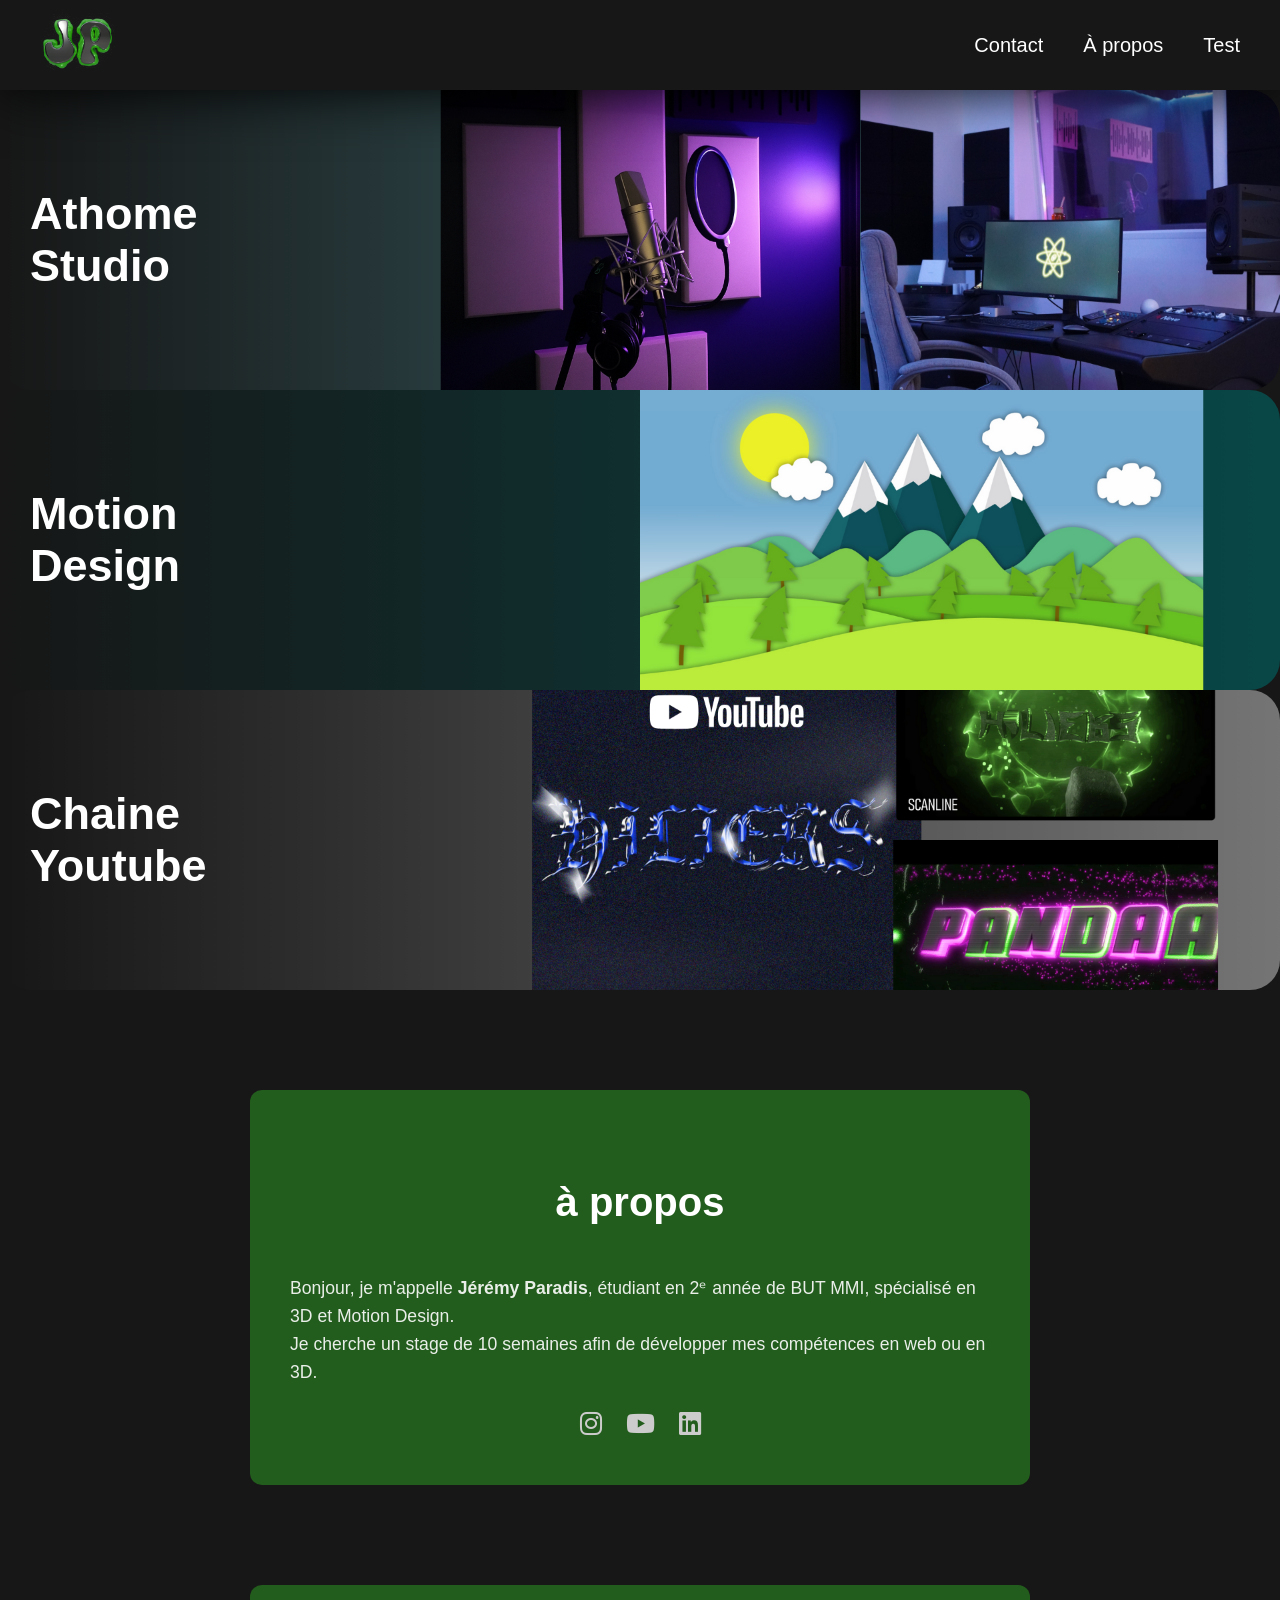
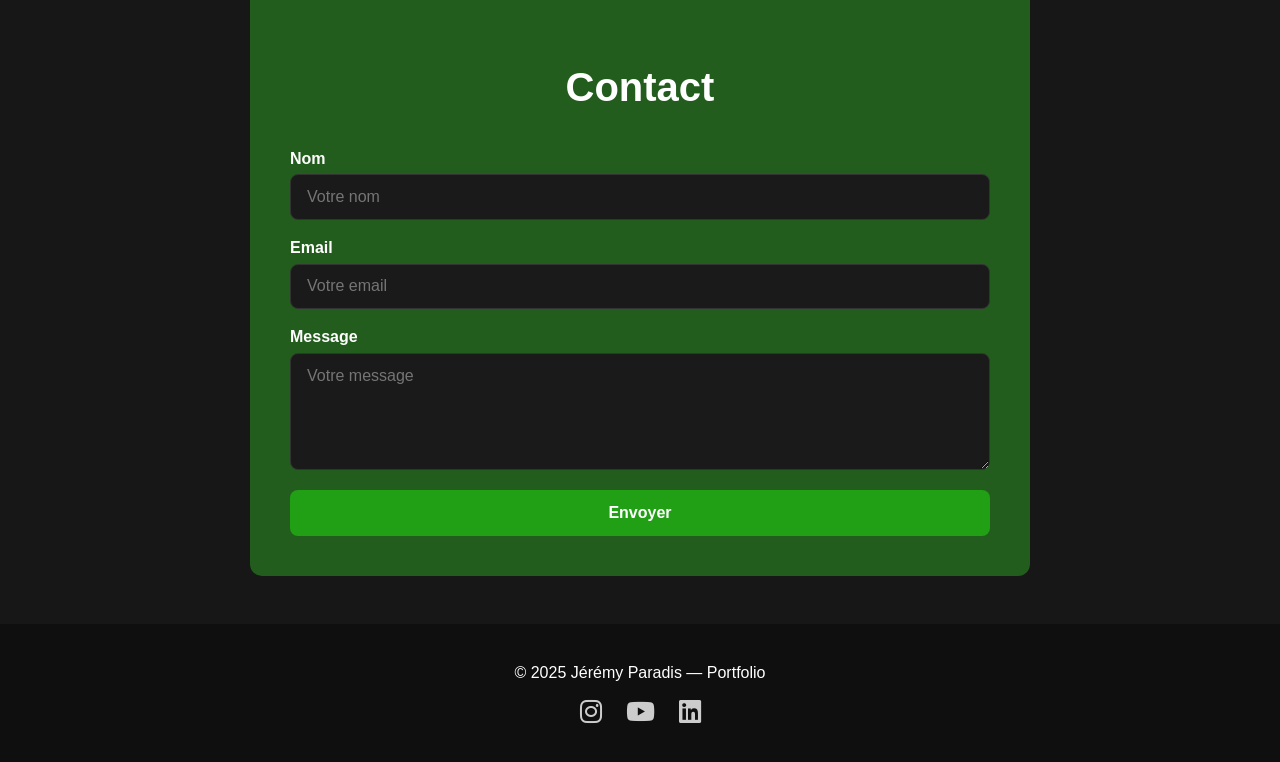
<file: Portfolio 2025/index.html>
<!DOCTYPE html>
<html lang="fr">
<head>
  <meta charset="UTF-8">
  <meta name="viewport" content="width=device-width, initial-scale=1.0">
  <title>Portfolio Jérémy Paradis</title>
  <link rel="stylesheet" href="./css/style.css">
  <link rel="icon" type="image/png" href="./files/img/icon.png">
  <link rel="stylesheet" href="https://cdnjs.cloudflare.com/ajax/libs/font-awesome/6.5.0/css/all.min.css">
</head>
<header>
    <div class="logo">
        <a href="./index.html">
            <img src="./files/gif/text.gif" alt="Logo">
        </a>
    </div>

    <nav class="links">
        <a href="#contact">Contact</a>
        <a href="#apropos">À propos</a>
        <a href="./html/test.html">Test</a>
    </nav>
</header>

<body>

<a href="./html/athome.html" class="parallax">
    <h1> Athome <br> Studio</h1>
</a>

<a href="./html/design.html" class="parallax2">
        <h1> Motion <br> Design</h1>
</a>

<a href="./html/youtube.html" class="parallax3">
    <h1> Chaine <br> Youtube</h1>
</a>

<section id="apropos">
  <h3>à propos</h3>
  <p>
    Bonjour, je m'appelle <strong>Jérémy Paradis</strong>, étudiant en 2ᵉ année de BUT MMI,
    spécialisé en 3D et Motion Design.<br>
    Je cherche un stage de 10 semaines afin de développer mes compétences en web
    ou en 3D.
  </p>
    <div class="social-links">
      <a href="https://www.instagram.com/october1ch/" target="_blank"><i class="fa-brands fa-instagram"></i></a>
      <a href="https://www.youtube.com/@JeremyParadis-rv9xf" target="_blank"><i class="fa-brands fa-youtube"></i></a>
      <a href="https://www.linkedin.com/in/jeremy-paradis-12953033a/" target="_blank"><i class="fa-brands fa-linkedin"></i></a>
    </div>
</section>

<section id="contact" class="contact-section">

  <form class="contact-form">
    <div class="form-group">
      <h3>Contact</h3>
      <label for="name">Nom</label>
      <input type="text" id="name" name="name" placeholder="Votre nom" required>
    </div>

    <div class="form-group">
      <label for="email">Email</label>
      <input type="email" id="email" name="email" placeholder="Votre email" required>
    </div>

    <div class="form-group">
      <label for="message">Message</label>
      <textarea id="message" name="message" placeholder="Votre message" rows="5" required></textarea>
    </div>

    <button type="submit" class="btn-send">Envoyer</button>
  </form>
</section>


</body>

<footer class="footer">
  <div class="footer-content">
    <p>© 2025 Jérémy Paradis — Portfolio</p>

    <div class="social-links">
      <a href="https://www.instagram.com/october1ch/" target="_blank"><i class="fa-brands fa-instagram"></i></a>
      <a href="https://www.youtube.com/@JeremyParadis-rv9xf" target="_blank"><i class="fa-brands fa-youtube"></i></a>
      <a href="https://www.linkedin.com/in/jeremy-paradis-12953033a/" target="_blank"><i class="fa-brands fa-linkedin"></i></a>
    </div>
  </div>
</footer>


</html>
</file>
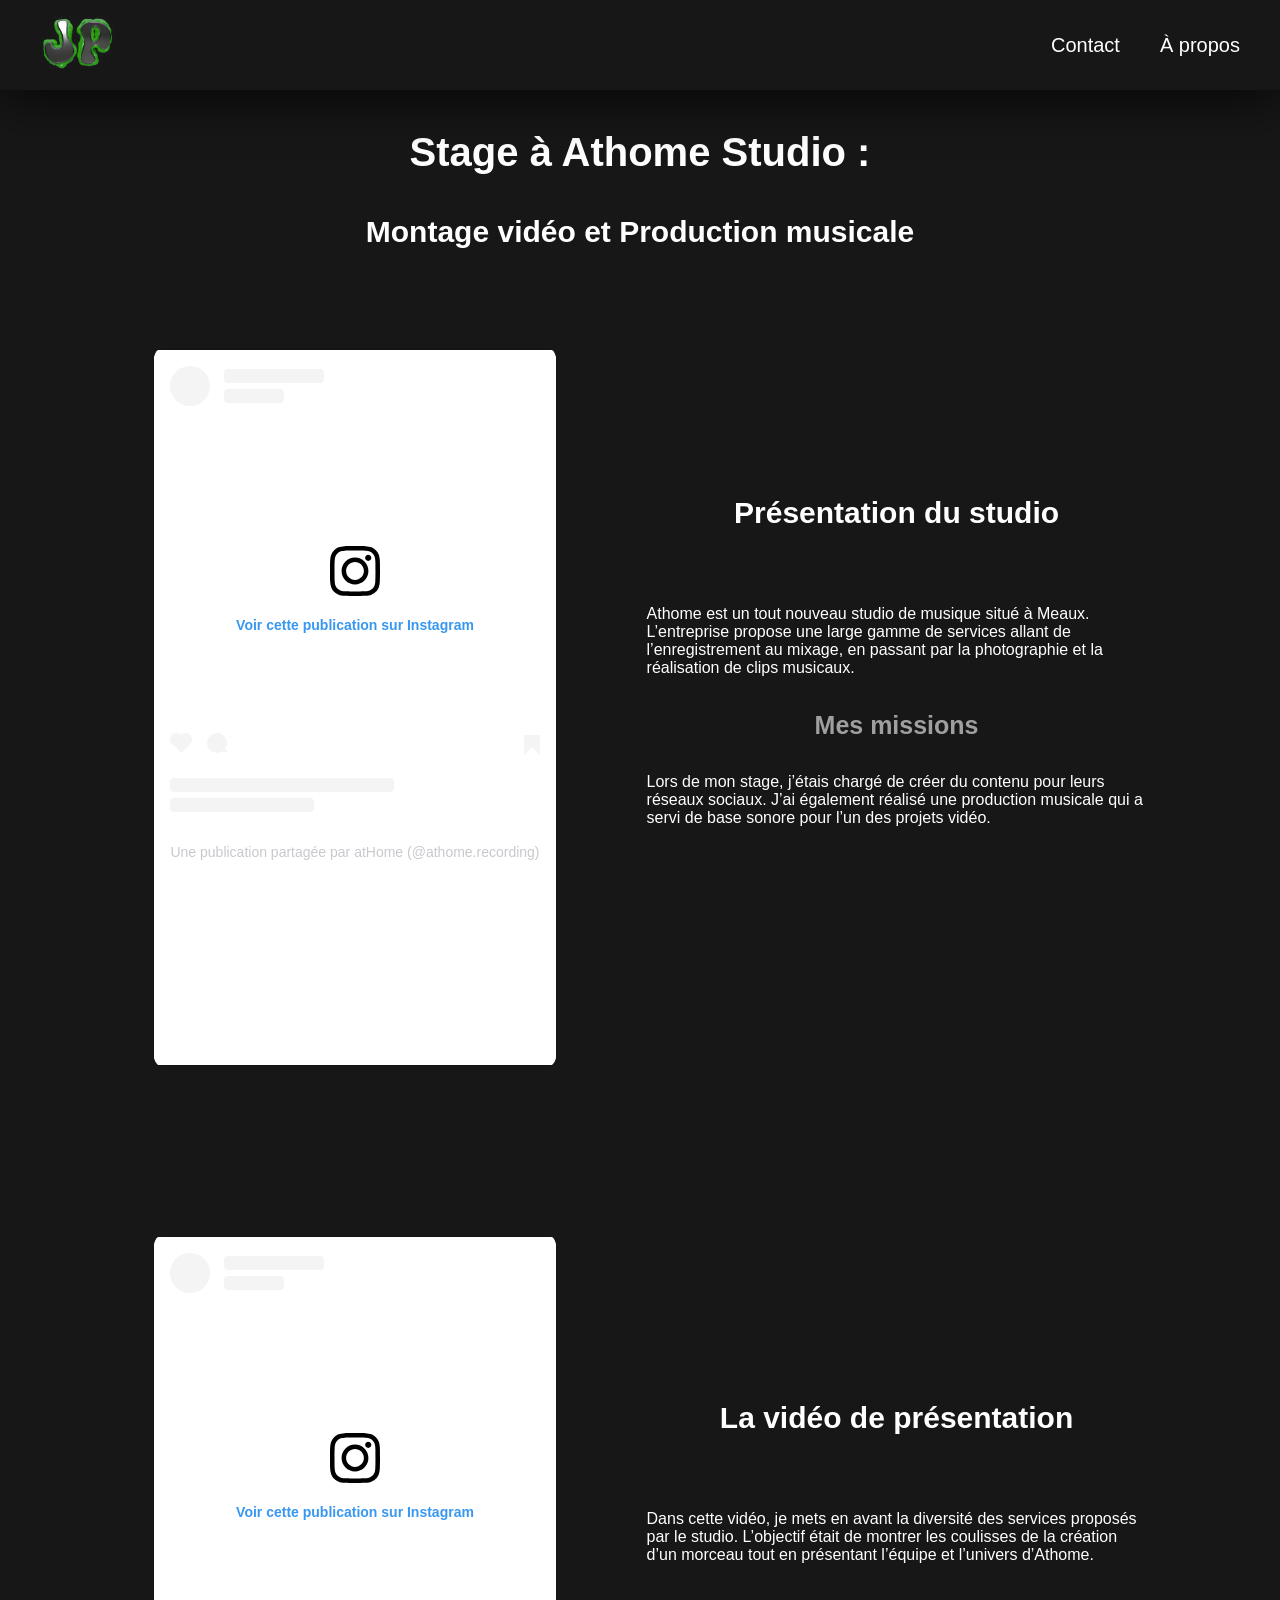
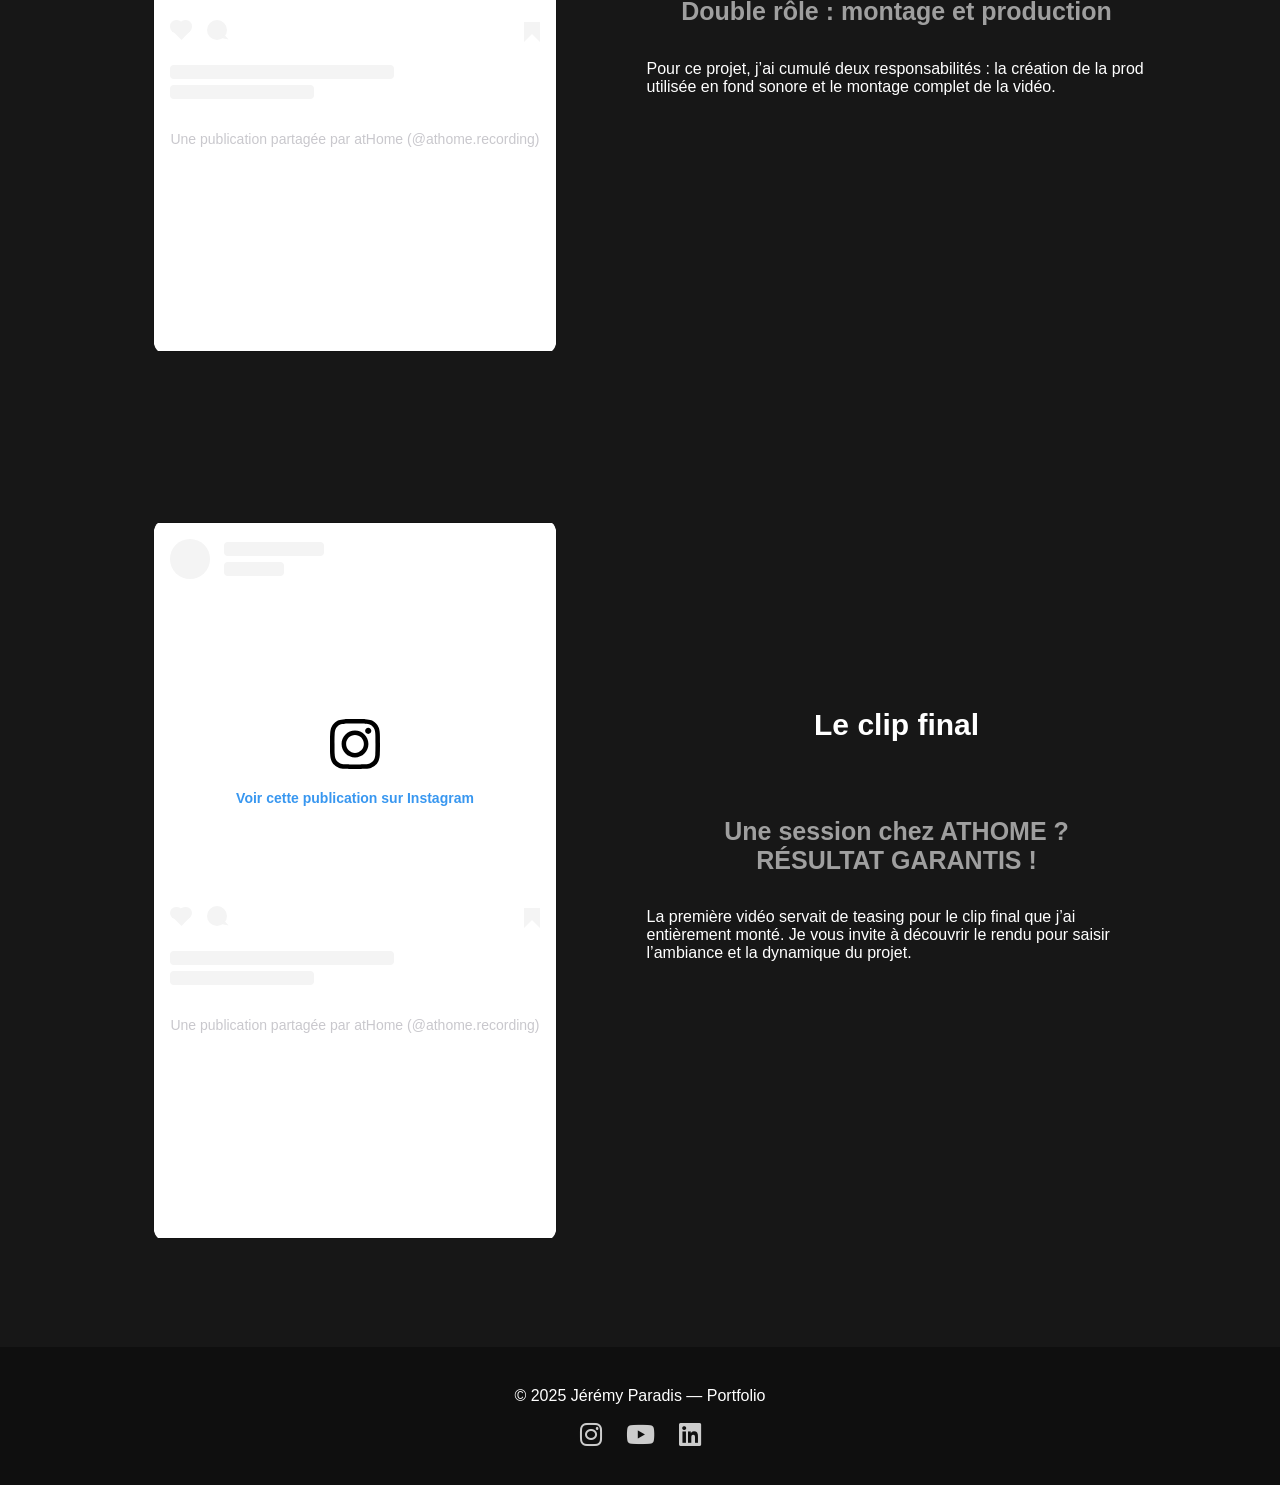
<file: Portfolio 2025/html/athome.html>
<!DOCTYPE html>
<html lang="fr">
<head>
  <meta charset="UTF-8">
  <meta name="viewport" content="width=device-width, initial-scale=1.0">
  <title>Portfolio Jérémy Paradis</title>
  <link rel="stylesheet" href="../css/style.css">
  <link rel="stylesheet" href="https://cdnjs.cloudflare.com/ajax/libs/font-awesome/6.5.0/css/all.min.css">
  <link rel="icon" type="image/png" href="../files/img/icon.png">
</head>
<header>
    <div class="logo">
        <a href="../index.html">
            <img src="../files/gif/text.gif" alt="Logo">
        </a>
    </div>

    <nav class="links">
        <a href="../html/contact.html">Contact</a>
        <a href="../index.html">À propos</a>
    </nav>
</header>

<body>

<h3>Stage à Athome Studio :</h3>
<h4>Montage vidéo et Production musicale</h4> 

<div class="section-parent">
    <div class="section-bloc">
        <div class="media">
            <blockquote class="instagram-media" data-instgrm-captioned data-instgrm-permalink="https://www.instagram.com/reel/DNoFexOqOxn/?utm_source=ig_embed&amp;utm_campaign=loading" data-instgrm-version="14" style=" background:#FFF; border:0; border-radius:3px; box-shadow:0 0 1px 0 rgba(0,0,0,0.5),0 1px 10px 0 rgba(0,0,0,0.15); margin: 1px; max-width:540px; min-width:326px; padding:0; width:99.375%; width:-webkit-calc(100% - 2px); width:calc(100% - 2px);"><div style="padding:16px;"> <a href="https://www.instagram.com/reel/DNoFexOqOxn/?utm_source=ig_embed&amp;utm_campaign=loading" style=" background:#FFFFFF; line-height:0; padding:0 0; text-align:center; text-decoration:none; width:100%;" target="_blank"> <div style=" display: flex; flex-direction: row; align-items: center;"> <div style="background-color: #F4F4F4; border-radius: 50%; flex-grow: 0; height: 40px; margin-right: 14px; width: 40px;"></div> <div style="display: flex; flex-direction: column; flex-grow: 1; justify-content: center;"> <div style=" background-color: #F4F4F4; border-radius: 4px; flex-grow: 0; height: 14px; margin-bottom: 6px; width: 100px;"></div> <div style=" background-color: #F4F4F4; border-radius: 4px; flex-grow: 0; height: 14px; width: 60px;"></div></div></div><div style="padding: 19% 0;"></div> <div style="display:block; height:50px; margin:0 auto 12px; width:50px;"><svg width="50px" height="50px" viewBox="0 0 60 60" version="1.1" xmlns="https://www.w3.org/2000/svg" xmlns:xlink="https://www.w3.org/1999/xlink"><g stroke="none" stroke-width="1" fill="none" fill-rule="evenodd"><g transform="translate(-511.000000, -20.000000)" fill="#000000"><g><path d="M556.869,30.41 C554.814,30.41 553.148,32.076 553.148,34.131 C553.148,36.186 554.814,37.852 556.869,37.852 C558.924,37.852 560.59,36.186 560.59,34.131 C560.59,32.076 558.924,30.41 556.869,30.41 M541,60.657 C535.114,60.657 530.342,55.887 530.342,50 C530.342,44.114 535.114,39.342 541,39.342 C546.887,39.342 551.658,44.114 551.658,50 C551.658,55.887 546.887,60.657 541,60.657 M541,33.886 C532.1,33.886 524.886,41.1 524.886,50 C524.886,58.899 532.1,66.113 541,66.113 C549.9,66.113 557.115,58.899 557.115,50 C557.115,41.1 549.9,33.886 541,33.886 M565.378,62.101 C565.244,65.022 564.756,66.606 564.346,67.663 C563.803,69.06 563.154,70.057 562.106,71.106 C561.058,72.155 560.06,72.803 558.662,73.347 C557.607,73.757 556.021,74.244 553.102,74.378 C549.944,74.521 548.997,74.552 541,74.552 C533.003,74.552 532.056,74.521 528.898,74.378 C525.979,74.244 524.393,73.757 523.338,73.347 C521.94,72.803 520.942,72.155 519.894,71.106 C518.846,70.057 518.197,69.06 517.654,67.663 C517.244,66.606 516.755,65.022 516.623,62.101 C516.479,58.943 516.448,57.996 516.448,50 C516.448,42.003 516.479,41.056 516.623,37.899 C516.755,34.978 517.244,33.391 517.654,32.338 C518.197,30.938 518.846,29.942 519.894,28.894 C520.942,27.846 521.94,27.196 523.338,26.654 C524.393,26.244 525.979,25.756 528.898,25.623 C532.057,25.479 533.004,25.448 541,25.448 C548.997,25.448 549.943,25.479 553.102,25.623 C556.021,25.756 557.607,26.244 558.662,26.654 C560.06,27.196 561.058,27.846 562.106,28.894 C563.154,29.942 563.803,30.938 564.346,32.338 C564.756,33.391 565.244,34.978 565.378,37.899 C565.522,41.056 565.552,42.003 565.552,50 C565.552,57.996 565.522,58.943 565.378,62.101 M570.82,37.631 C570.674,34.438 570.167,32.258 569.425,30.349 C568.659,28.377 567.633,26.702 565.965,25.035 C564.297,23.368 562.623,22.342 560.652,21.575 C558.743,20.834 556.562,20.326 553.369,20.18 C550.169,20.033 549.148,20 541,20 C532.853,20 531.831,20.033 528.631,20.18 C525.438,20.326 523.257,20.834 521.349,21.575 C519.376,22.342 517.703,23.368 516.035,25.035 C514.368,26.702 513.342,28.377 512.574,30.349 C511.834,32.258 511.326,34.438 511.181,37.631 C511.035,40.831 511,41.851 511,50 C511,58.147 511.035,59.17 511.181,62.369 C511.326,65.562 511.834,67.743 512.574,69.651 C513.342,71.625 514.368,73.296 516.035,74.965 C517.703,76.634 519.376,77.658 521.349,78.425 C523.257,79.167 525.438,79.673 528.631,79.82 C531.831,79.965 532.853,80.001 541,80.001 C549.148,80.001 550.169,79.965 553.369,79.82 C556.562,79.673 558.743,79.167 560.652,78.425 C562.623,77.658 564.297,76.634 565.965,74.965 C567.633,73.296 568.659,71.625 569.425,69.651 C570.167,67.743 570.674,65.562 570.82,62.369 C570.966,59.17 571,58.147 571,50 C571,41.851 570.966,40.831 570.82,37.631"></path></g></g></g></svg></div><div style="padding-top: 8px;"> <div style=" color:#3897f0; font-family:Arial,sans-serif; font-size:14px; font-style:normal; font-weight:550; line-height:18px;">Voir cette publication sur Instagram</div></div><div style="padding: 12.5% 0;"></div> <div style="display: flex; flex-direction: row; margin-bottom: 14px; align-items: center;"><div> <div style="background-color: #F4F4F4; border-radius: 50%; height: 12.5px; width: 12.5px; transform: translateX(0px) translateY(7px);"></div> <div style="background-color: #F4F4F4; height: 12.5px; transform: rotate(-45deg) translateX(3px) translateY(1px); width: 12.5px; flex-grow: 0; margin-right: 14px; margin-left: 2px;"></div> <div style="background-color: #F4F4F4; border-radius: 50%; height: 12.5px; width: 12.5px; transform: translateX(9px) translateY(-18px);"></div></div><div style="margin-left: 8px;"> <div style=" background-color: #F4F4F4; border-radius: 50%; flex-grow: 0; height: 20px; width: 20px;"></div> <div style=" width: 0; height: 0; border-top: 2px solid transparent; border-left: 6px solid #f4f4f4; border-bottom: 2px solid transparent; transform: translateX(16px) translateY(-4px) rotate(30deg)"></div></div><div style="margin-left: auto;"> <div style=" width: 0px; border-top: 8px solid #F4F4F4; border-right: 8px solid transparent; transform: translateY(16px);"></div> <div style=" background-color: #F4F4F4; flex-grow: 0; height: 12px; width: 16px; transform: translateY(-4px);"></div> <div style=" width: 0; height: 0; border-top: 8px solid #F4F4F4; border-left: 8px solid transparent; transform: translateY(-4px) translateX(8px);"></div></div></div> <div style="display: flex; flex-direction: column; flex-grow: 1; justify-content: center; margin-bottom: 24px;"> <div style=" background-color: #F4F4F4; border-radius: 4px; flex-grow: 0; height: 14px; margin-bottom: 6px; width: 224px;"></div> <div style=" background-color: #F4F4F4; border-radius: 4px; flex-grow: 0; height: 14px; width: 144px;"></div></div></a><p style=" color:#c9c8cd; font-family:Arial,sans-serif; font-size:14px; line-height:17px; margin-bottom:0; margin-top:8px; overflow:hidden; padding:8px 0 7px; text-align:center; text-overflow:ellipsis; white-space:nowrap;"><a href="https://www.instagram.com/reel/DNoFexOqOxn/?utm_source=ig_embed&amp;utm_campaign=loading" style=" color:#c9c8cd; font-family:Arial,sans-serif; font-size:14px; font-style:normal; font-weight:normal; line-height:17px; text-decoration:none;" target="_blank">Une publication partagée par atHome (@athome.recording)</a></p></div></blockquote>
            <script async src="//www.instagram.com/embed.js"></script>
        </div>
        <div class="texte">
            <h3>Présentation du studio</h3>
            <p>Athome est un tout nouveau studio de musique situé à Meaux. 
            L’entreprise propose une large gamme de services allant de l’enregistrement au mixage, 
            en passant par la photographie et la réalisation de clips musicaux.
            </p>
            <h4>Mes missions</h4>
            <p>Lors de mon stage, j’étais chargé de créer du contenu pour leurs réseaux sociaux.
            J’ai également réalisé une production musicale qui a servi de base sonore pour l’un des projets vidéo.
            </p>
        </div>
    </div>

    <div class="section-bloc">
        <div class="media">
            <blockquote class="instagram-media" data-instgrm-captioned data-instgrm-permalink="https://www.instagram.com/reel/DNgd7XTylPb/?utm_source=ig_embed&amp;utm_campaign=loading" data-instgrm-version="14" style=" background:#FFF; border:0; border-radius:3px; box-shadow:0 0 1px 0 rgba(0,0,0,0.5),0 1px 10px 0 rgba(0,0,0,0.15); margin: 1px; max-width:540px; min-width:326px; padding:0; width:99.375%; width:-webkit-calc(100% - 2px); width:calc(100% - 2px);"><div style="padding:16px;"> <a href="https://www.instagram.com/reel/DNgd7XTylPb/?utm_source=ig_embed&amp;utm_campaign=loading" style=" background:#FFFFFF; line-height:0; padding:0 0; text-align:center; text-decoration:none; width:100%;" target="_blank"> <div style=" display: flex; flex-direction: row; align-items: center;"> <div style="background-color: #F4F4F4; border-radius: 50%; flex-grow: 0; height: 40px; margin-right: 14px; width: 40px;"></div> <div style="display: flex; flex-direction: column; flex-grow: 1; justify-content: center;"> <div style=" background-color: #F4F4F4; border-radius: 4px; flex-grow: 0; height: 14px; margin-bottom: 6px; width: 100px;"></div> <div style=" background-color: #F4F4F4; border-radius: 4px; flex-grow: 0; height: 14px; width: 60px;"></div></div></div><div style="padding: 19% 0;"></div> <div style="display:block; height:50px; margin:0 auto 12px; width:50px;"><svg width="50px" height="50px" viewBox="0 0 60 60" version="1.1" xmlns="https://www.w3.org/2000/svg" xmlns:xlink="https://www.w3.org/1999/xlink"><g stroke="none" stroke-width="1" fill="none" fill-rule="evenodd"><g transform="translate(-511.000000, -20.000000)" fill="#000000"><g><path d="M556.869,30.41 C554.814,30.41 553.148,32.076 553.148,34.131 C553.148,36.186 554.814,37.852 556.869,37.852 C558.924,37.852 560.59,36.186 560.59,34.131 C560.59,32.076 558.924,30.41 556.869,30.41 M541,60.657 C535.114,60.657 530.342,55.887 530.342,50 C530.342,44.114 535.114,39.342 541,39.342 C546.887,39.342 551.658,44.114 551.658,50 C551.658,55.887 546.887,60.657 541,60.657 M541,33.886 C532.1,33.886 524.886,41.1 524.886,50 C524.886,58.899 532.1,66.113 541,66.113 C549.9,66.113 557.115,58.899 557.115,50 C557.115,41.1 549.9,33.886 541,33.886 M565.378,62.101 C565.244,65.022 564.756,66.606 564.346,67.663 C563.803,69.06 563.154,70.057 562.106,71.106 C561.058,72.155 560.06,72.803 558.662,73.347 C557.607,73.757 556.021,74.244 553.102,74.378 C549.944,74.521 548.997,74.552 541,74.552 C533.003,74.552 532.056,74.521 528.898,74.378 C525.979,74.244 524.393,73.757 523.338,73.347 C521.94,72.803 520.942,72.155 519.894,71.106 C518.846,70.057 518.197,69.06 517.654,67.663 C517.244,66.606 516.755,65.022 516.623,62.101 C516.479,58.943 516.448,57.996 516.448,50 C516.448,42.003 516.479,41.056 516.623,37.899 C516.755,34.978 517.244,33.391 517.654,32.338 C518.197,30.938 518.846,29.942 519.894,28.894 C520.942,27.846 521.94,27.196 523.338,26.654 C524.393,26.244 525.979,25.756 528.898,25.623 C532.057,25.479 533.004,25.448 541,25.448 C548.997,25.448 549.943,25.479 553.102,25.623 C556.021,25.756 557.607,26.244 558.662,26.654 C560.06,27.196 561.058,27.846 562.106,28.894 C563.154,29.942 563.803,30.938 564.346,32.338 C564.756,33.391 565.244,34.978 565.378,37.899 C565.522,41.056 565.552,42.003 565.552,50 C565.552,57.996 565.522,58.943 565.378,62.101 M570.82,37.631 C570.674,34.438 570.167,32.258 569.425,30.349 C568.659,28.377 567.633,26.702 565.965,25.035 C564.297,23.368 562.623,22.342 560.652,21.575 C558.743,20.834 556.562,20.326 553.369,20.18 C550.169,20.033 549.148,20 541,20 C532.853,20 531.831,20.033 528.631,20.18 C525.438,20.326 523.257,20.834 521.349,21.575 C519.376,22.342 517.703,23.368 516.035,25.035 C514.368,26.702 513.342,28.377 512.574,30.349 C511.834,32.258 511.326,34.438 511.181,37.631 C511.035,40.831 511,41.851 511,50 C511,58.147 511.035,59.17 511.181,62.369 C511.326,65.562 511.834,67.743 512.574,69.651 C513.342,71.625 514.368,73.296 516.035,74.965 C517.703,76.634 519.376,77.658 521.349,78.425 C523.257,79.167 525.438,79.673 528.631,79.82 C531.831,79.965 532.853,80.001 541,80.001 C549.148,80.001 550.169,79.965 553.369,79.82 C556.562,79.673 558.743,79.167 560.652,78.425 C562.623,77.658 564.297,76.634 565.965,74.965 C567.633,73.296 568.659,71.625 569.425,69.651 C570.167,67.743 570.674,65.562 570.82,62.369 C570.966,59.17 571,58.147 571,50 C571,41.851 570.966,40.831 570.82,37.631"></path></g></g></g></svg></div><div style="padding-top: 8px;"> <div style=" color:#3897f0; font-family:Arial,sans-serif; font-size:14px; font-style:normal; font-weight:550; line-height:18px;">Voir cette publication sur Instagram</div></div><div style="padding: 12.5% 0;"></div> <div style="display: flex; flex-direction: row; margin-bottom: 14px; align-items: center;"><div> <div style="background-color: #F4F4F4; border-radius: 50%; height: 12.5px; width: 12.5px; transform: translateX(0px) translateY(7px);"></div> <div style="background-color: #F4F4F4; height: 12.5px; transform: rotate(-45deg) translateX(3px) translateY(1px); width: 12.5px; flex-grow: 0; margin-right: 14px; margin-left: 2px;"></div> <div style="background-color: #F4F4F4; border-radius: 50%; height: 12.5px; width: 12.5px; transform: translateX(9px) translateY(-18px);"></div></div><div style="margin-left: 8px;"> <div style=" background-color: #F4F4F4; border-radius: 50%; flex-grow: 0; height: 20px; width: 20px;"></div> <div style=" width: 0; height: 0; border-top: 2px solid transparent; border-left: 6px solid #f4f4f4; border-bottom: 2px solid transparent; transform: translateX(16px) translateY(-4px) rotate(30deg)"></div></div><div style="margin-left: auto;"> <div style=" width: 0px; border-top: 8px solid #F4F4F4; border-right: 8px solid transparent; transform: translateY(16px);"></div> <div style=" background-color: #F4F4F4; flex-grow: 0; height: 12px; width: 16px; transform: translateY(-4px);"></div> <div style=" width: 0; height: 0; border-top: 8px solid #F4F4F4; border-left: 8px solid transparent; transform: translateY(-4px) translateX(8px);"></div></div></div> <div style="display: flex; flex-direction: column; flex-grow: 1; justify-content: center; margin-bottom: 24px;"> <div style=" background-color: #F4F4F4; border-radius: 4px; flex-grow: 0; height: 14px; margin-bottom: 6px; width: 224px;"></div> <div style=" background-color: #F4F4F4; border-radius: 4px; flex-grow: 0; height: 14px; width: 144px;"></div></div></a><p style=" color:#c9c8cd; font-family:Arial,sans-serif; font-size:14px; line-height:17px; margin-bottom:0; margin-top:8px; overflow:hidden; padding:8px 0 7px; text-align:center; text-overflow:ellipsis; white-space:nowrap;"><a href="https://www.instagram.com/reel/DNgd7XTylPb/?utm_source=ig_embed&amp;utm_campaign=loading" style=" color:#c9c8cd; font-family:Arial,sans-serif; font-size:14px; font-style:normal; font-weight:normal; line-height:17px; text-decoration:none;" target="_blank">Une publication partagée par atHome (@athome.recording)</a></p></div></blockquote>
            <script async src="//www.instagram.com/embed.js"></script>
        </div>
        <div class="texte">
            <h3>La vidéo de présentation</h3>
            <p>Dans cette vidéo, je mets en avant la diversité des services proposés par le studio. 
                L’objectif était de montrer les coulisses de la création d’un morceau tout en présentant l’équipe et l’univers d’Athome.
            </p>
            <h4>Double rôle : montage et production</h4>
            <p>Pour ce projet, j’ai cumulé deux responsabilités : 
            la création de la prod utilisée en fond sonore et le montage complet de la vidéo.</p>
        </div>
    </div>

    <div class="section-bloc">
        <div class="media">
            <blockquote class="instagram-media" data-instgrm-captioned data-instgrm-permalink="https://www.instagram.com/reel/DN0yTQ8VLUh/?utm_source=ig_embed&amp;utm_campaign=loading" data-instgrm-version="14" style=" background:#FFF; border:0; border-radius:3px; box-shadow:0 0 1px 0 rgba(0,0,0,0.5),0 1px 10px 0 rgba(0,0,0,0.15); margin: 1px; max-width:540px; min-width:326px; padding:0; width:99.375%; width:-webkit-calc(100% - 2px); width:calc(100% - 2px);"><div style="padding:16px;"> <a href="https://www.instagram.com/reel/DN0yTQ8VLUh/?utm_source=ig_embed&amp;utm_campaign=loading" style=" background:#FFFFFF; line-height:0; padding:0 0; text-align:center; text-decoration:none; width:100%;" target="_blank"> <div style=" display: flex; flex-direction: row; align-items: center;"> <div style="background-color: #F4F4F4; border-radius: 50%; flex-grow: 0; height: 40px; margin-right: 14px; width: 40px;"></div> <div style="display: flex; flex-direction: column; flex-grow: 1; justify-content: center;"> <div style=" background-color: #F4F4F4; border-radius: 4px; flex-grow: 0; height: 14px; margin-bottom: 6px; width: 100px;"></div> <div style=" background-color: #F4F4F4; border-radius: 4px; flex-grow: 0; height: 14px; width: 60px;"></div></div></div><div style="padding: 19% 0;"></div> <div style="display:block; height:50px; margin:0 auto 12px; width:50px;"><svg width="50px" height="50px" viewBox="0 0 60 60" version="1.1" xmlns="https://www.w3.org/2000/svg" xmlns:xlink="https://www.w3.org/1999/xlink"><g stroke="none" stroke-width="1" fill="none" fill-rule="evenodd"><g transform="translate(-511.000000, -20.000000)" fill="#000000"><g><path d="M556.869,30.41 C554.814,30.41 553.148,32.076 553.148,34.131 C553.148,36.186 554.814,37.852 556.869,37.852 C558.924,37.852 560.59,36.186 560.59,34.131 C560.59,32.076 558.924,30.41 556.869,30.41 M541,60.657 C535.114,60.657 530.342,55.887 530.342,50 C530.342,44.114 535.114,39.342 541,39.342 C546.887,39.342 551.658,44.114 551.658,50 C551.658,55.887 546.887,60.657 541,60.657 M541,33.886 C532.1,33.886 524.886,41.1 524.886,50 C524.886,58.899 532.1,66.113 541,66.113 C549.9,66.113 557.115,58.899 557.115,50 C557.115,41.1 549.9,33.886 541,33.886 M565.378,62.101 C565.244,65.022 564.756,66.606 564.346,67.663 C563.803,69.06 563.154,70.057 562.106,71.106 C561.058,72.155 560.06,72.803 558.662,73.347 C557.607,73.757 556.021,74.244 553.102,74.378 C549.944,74.521 548.997,74.552 541,74.552 C533.003,74.552 532.056,74.521 528.898,74.378 C525.979,74.244 524.393,73.757 523.338,73.347 C521.94,72.803 520.942,72.155 519.894,71.106 C518.846,70.057 518.197,69.06 517.654,67.663 C517.244,66.606 516.755,65.022 516.623,62.101 C516.479,58.943 516.448,57.996 516.448,50 C516.448,42.003 516.479,41.056 516.623,37.899 C516.755,34.978 517.244,33.391 517.654,32.338 C518.197,30.938 518.846,29.942 519.894,28.894 C520.942,27.846 521.94,27.196 523.338,26.654 C524.393,26.244 525.979,25.756 528.898,25.623 C532.057,25.479 533.004,25.448 541,25.448 C548.997,25.448 549.943,25.479 553.102,25.623 C556.021,25.756 557.607,26.244 558.662,26.654 C560.06,27.196 561.058,27.846 562.106,28.894 C563.154,29.942 563.803,30.938 564.346,32.338 C564.756,33.391 565.244,34.978 565.378,37.899 C565.522,41.056 565.552,42.003 565.552,50 C565.552,57.996 565.522,58.943 565.378,62.101 M570.82,37.631 C570.674,34.438 570.167,32.258 569.425,30.349 C568.659,28.377 567.633,26.702 565.965,25.035 C564.297,23.368 562.623,22.342 560.652,21.575 C558.743,20.834 556.562,20.326 553.369,20.18 C550.169,20.033 549.148,20 541,20 C532.853,20 531.831,20.033 528.631,20.18 C525.438,20.326 523.257,20.834 521.349,21.575 C519.376,22.342 517.703,23.368 516.035,25.035 C514.368,26.702 513.342,28.377 512.574,30.349 C511.834,32.258 511.326,34.438 511.181,37.631 C511.035,40.831 511,41.851 511,50 C511,58.147 511.035,59.17 511.181,62.369 C511.326,65.562 511.834,67.743 512.574,69.651 C513.342,71.625 514.368,73.296 516.035,74.965 C517.703,76.634 519.376,77.658 521.349,78.425 C523.257,79.167 525.438,79.673 528.631,79.82 C531.831,79.965 532.853,80.001 541,80.001 C549.148,80.001 550.169,79.965 553.369,79.82 C556.562,79.673 558.743,79.167 560.652,78.425 C562.623,77.658 564.297,76.634 565.965,74.965 C567.633,73.296 568.659,71.625 569.425,69.651 C570.167,67.743 570.674,65.562 570.82,62.369 C570.966,59.17 571,58.147 571,50 C571,41.851 570.966,40.831 570.82,37.631"></path></g></g></g></svg></div><div style="padding-top: 8px;"> <div style=" color:#3897f0; font-family:Arial,sans-serif; font-size:14px; font-style:normal; font-weight:550; line-height:18px;">Voir cette publication sur Instagram</div></div><div style="padding: 12.5% 0;"></div> <div style="display: flex; flex-direction: row; margin-bottom: 14px; align-items: center;"><div> <div style="background-color: #F4F4F4; border-radius: 50%; height: 12.5px; width: 12.5px; transform: translateX(0px) translateY(7px);"></div> <div style="background-color: #F4F4F4; height: 12.5px; transform: rotate(-45deg) translateX(3px) translateY(1px); width: 12.5px; flex-grow: 0; margin-right: 14px; margin-left: 2px;"></div> <div style="background-color: #F4F4F4; border-radius: 50%; height: 12.5px; width: 12.5px; transform: translateX(9px) translateY(-18px);"></div></div><div style="margin-left: 8px;"> <div style=" background-color: #F4F4F4; border-radius: 50%; flex-grow: 0; height: 20px; width: 20px;"></div> <div style=" width: 0; height: 0; border-top: 2px solid transparent; border-left: 6px solid #f4f4f4; border-bottom: 2px solid transparent; transform: translateX(16px) translateY(-4px) rotate(30deg)"></div></div><div style="margin-left: auto;"> <div style=" width: 0px; border-top: 8px solid #F4F4F4; border-right: 8px solid transparent; transform: translateY(16px);"></div> <div style=" background-color: #F4F4F4; flex-grow: 0; height: 12px; width: 16px; transform: translateY(-4px);"></div> <div style=" width: 0; height: 0; border-top: 8px solid #F4F4F4; border-left: 8px solid transparent; transform: translateY(-4px) translateX(8px);"></div></div></div> <div style="display: flex; flex-direction: column; flex-grow: 1; justify-content: center; margin-bottom: 24px;"> <div style=" background-color: #F4F4F4; border-radius: 4px; flex-grow: 0; height: 14px; margin-bottom: 6px; width: 224px;"></div> <div style=" background-color: #F4F4F4; border-radius: 4px; flex-grow: 0; height: 14px; width: 144px;"></div></div></a><p style=" color:#c9c8cd; font-family:Arial,sans-serif; font-size:14px; line-height:17px; margin-bottom:0; margin-top:8px; overflow:hidden; padding:8px 0 7px; text-align:center; text-overflow:ellipsis; white-space:nowrap;"><a href="https://www.instagram.com/reel/DN0yTQ8VLUh/?utm_source=ig_embed&amp;utm_campaign=loading" style=" color:#c9c8cd; font-family:Arial,sans-serif; font-size:14px; font-style:normal; font-weight:normal; line-height:17px; text-decoration:none;" target="_blank">Une publication partagée par atHome (@athome.recording)</a></p></div></blockquote>
            <script async src="//www.instagram.com/embed.js"></script>
        </div>
        <div class="texte">
            <h3>Le clip final</h3>
            <h4>Une session chez ATHOME ? <br>
                RÉSULTAT GARANTIS !</h4>
            <p>
            La première vidéo servait de teasing pour le clip final que j’ai entièrement monté.
            Je vous invite à découvrir le rendu pour saisir l’ambiance et la dynamique du projet.
            </p>
            
        </div>
    </div>



</div>


</body>

<footer class="footer">
  <div class="footer-content">
    <p>© 2025 Jérémy Paradis — Portfolio</p>

    <div class="social-links">
      <a href="https://www.instagram.com/october1ch/" target="_blank"><i class="fa-brands fa-instagram"></i></a>
      <a href="https://www.youtube.com/@JeremyParadis-rv9xf" target="_blank"><i class="fa-brands fa-youtube"></i></a>
      <a href="https://www.linkedin.com/in/jeremy-paradis-12953033a/" target="_blank"><i class="fa-brands fa-linkedin"></i></a>
    </div>
  </div>
</footer>

</html>
</file>
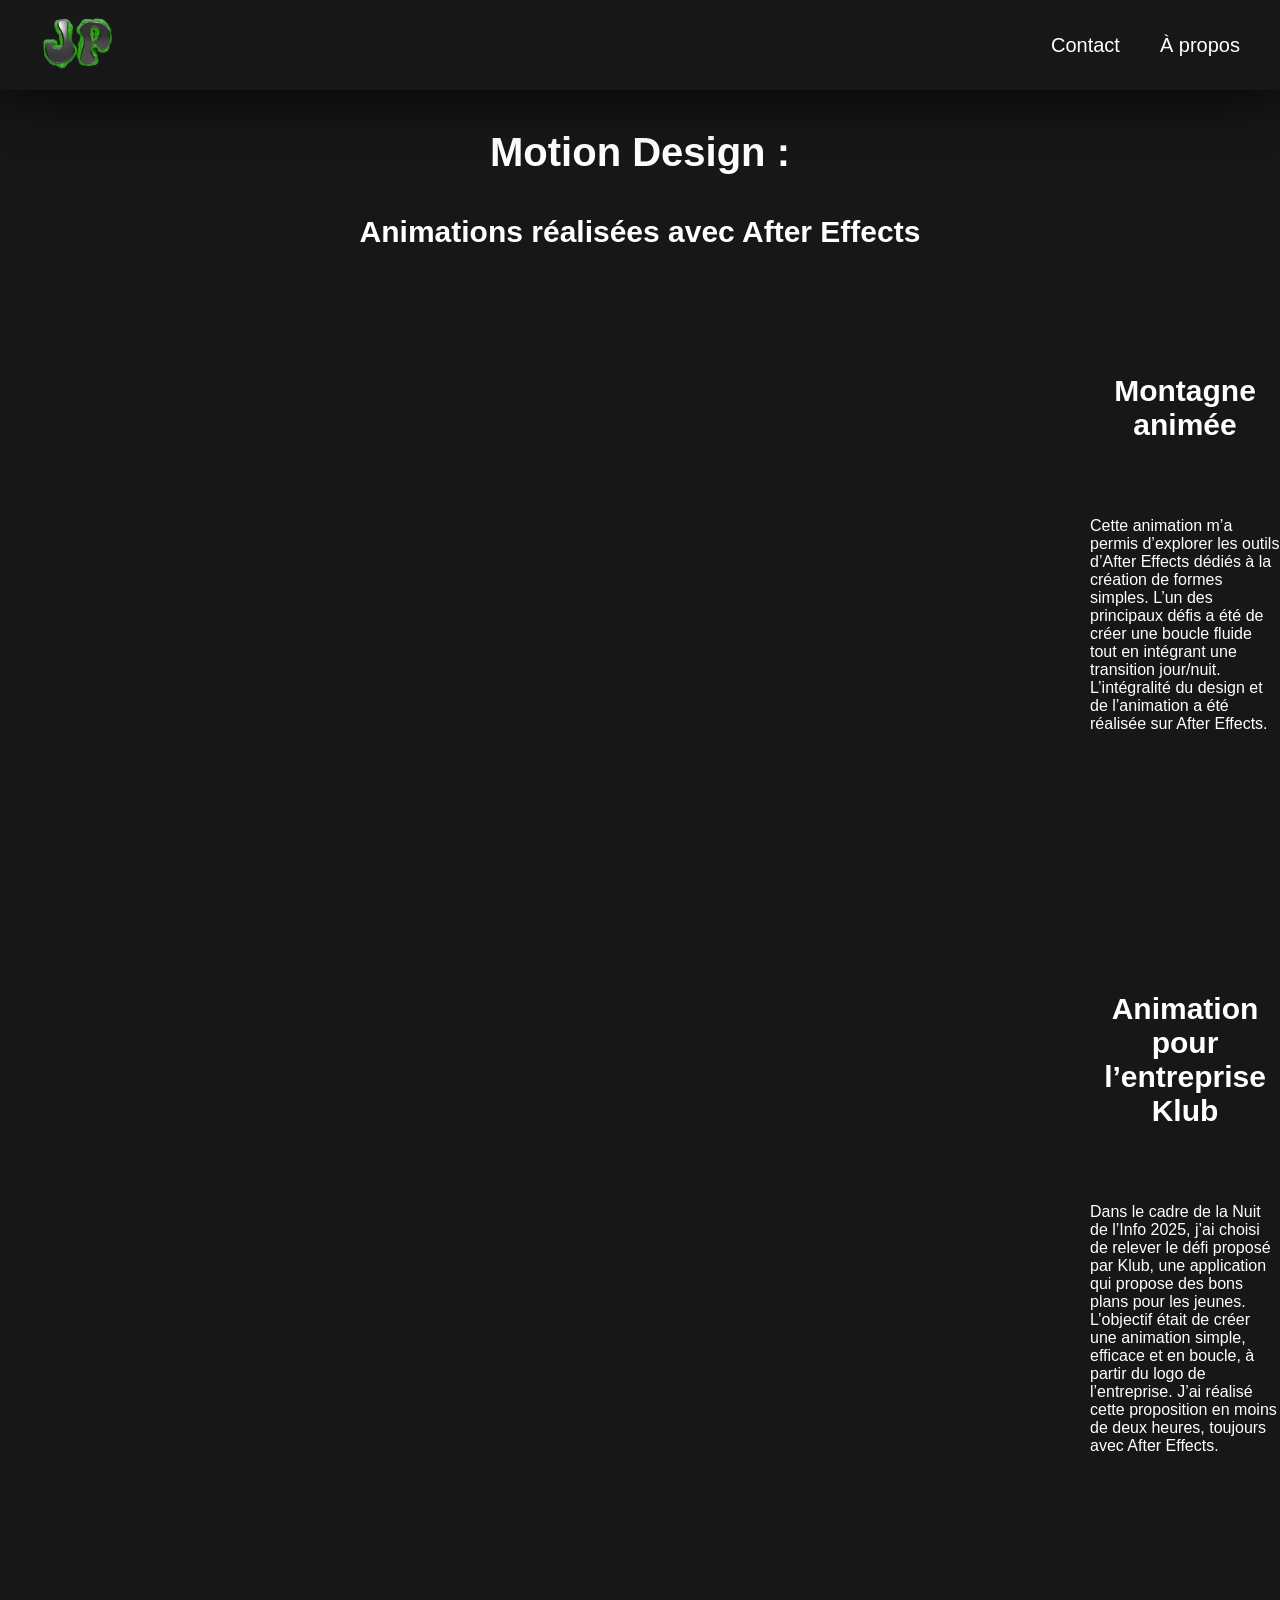
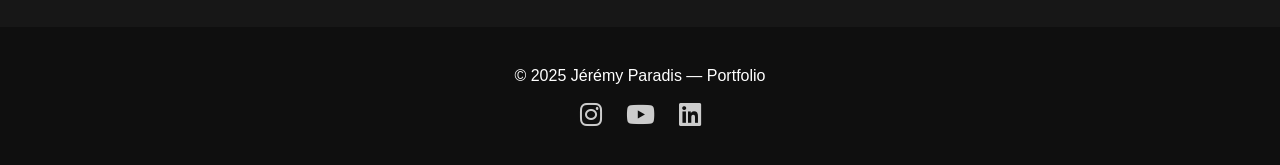
<file: Portfolio 2025/html/design.html>
<!DOCTYPE html>
<html lang="fr">
<head>
  <meta charset="UTF-8">
  <meta name="viewport" content="width=device-width, initial-scale=1.0">
  <title>Portfolio Jérémy Paradis</title>
  <link rel="stylesheet" href="../css/style.css">
  <link rel="stylesheet" href="https://cdnjs.cloudflare.com/ajax/libs/font-awesome/6.5.0/css/all.min.css">
  <link rel="icon" type="image/png" href="../files/img/icon.png">
</head>
<header>
    <div class="logo">
        <a href="../index.html">
            <img src="../files/gif/text.gif" alt="Logo">
        </a>
    </div>

    <nav class="links">
        <a href="../html/contact.html">Contact</a>
        <a href="../index.html">À propos</a>
    </nav>
</header>

<body>

<h3>Motion Design :</h3>
<h4>Animations réalisées avec After Effects</h4> 

<div class="section-parent">
    <div class="section-bloc">
            <video src="../files/video/Montagne_Motion_Design.mp4" autoplay loop muted playsinline height="500px"></video>
        <div class="texte">
            <h3>Montagne animée</h3>
            <p>Cette animation m’a permis d’explorer les outils d’After Effects dédiés à la création de formes simples.
            L’un des principaux défis a été de créer une boucle fluide tout en intégrant une transition jour/nuit.
            L’intégralité du design et de l’animation a été réalisée sur After Effects.
            </p>
        </div>
    </div>

    <div class="section-bloc">
            <video src="../files/video/Video_Animation4_officiel.mp4" autoplay loop muted playsinline height="500px"></video>
        <div class="texte">
            <h3>Animation pour l’entreprise Klub</h3>
            <p>Dans le cadre de la Nuit de l’Info 2025, j’ai choisi de relever le défi proposé par Klub, une application qui propose des bons plans pour les jeunes.
            L’objectif était de créer une animation simple, efficace et en boucle, à partir du logo de l’entreprise.
            J’ai réalisé cette proposition en moins de deux heures, toujours avec After Effects.
            </p>
        </div>
    </div>
</div>

</body>

<footer class="footer">
  <div class="footer-content">
    <p>© 2025 Jérémy Paradis — Portfolio</p>

    <div class="social-links">
      <a href="https://www.instagram.com/october1ch/" target="_blank"><i class="fa-brands fa-instagram"></i></a>
      <a href="https://www.youtube.com/@JeremyParadis-rv9xf" target="_blank"><i class="fa-brands fa-youtube"></i></a>
      <a href="https://www.linkedin.com/in/jeremy-paradis-12953033a/" target="_blank"><i class="fa-brands fa-linkedin"></i></a>
    </div>
  </div>
</footer>

</html>
</file>
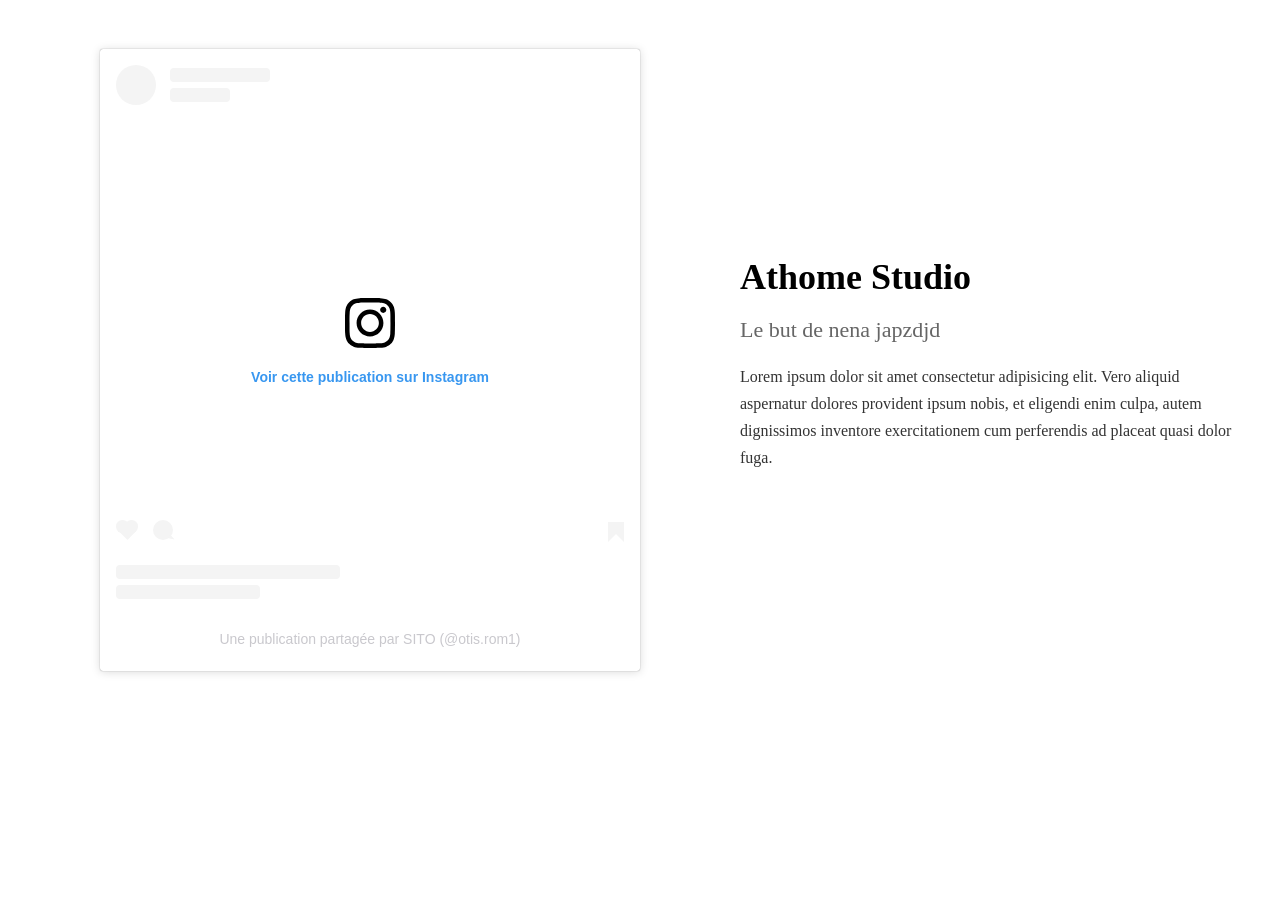
<file: Portfolio 2025/html/test.html>
<style>

/* Structure principale : deux colonnes propres */
.container {
    display: flex;
    justify-content: center;
    align-items: center; /* Centre verticalement */
    gap: 40px;
    max-width: 1200px;
    margin: 0 auto;
    padding: 40px 20px;
}

/* Colonne gauche (Instagram) */
.left {
    flex: 1;
    display: flex;
    justify-content: center;
}

.left iframe {
    width: 100%;
    max-width: 350px; /* Ajuste pour réduire la taille */
    height: 600px;
    border: none;
    border-radius: 12px;
    box-shadow: 0 5px 20px rgba(0,0,0,0.1);
}

/* Colonne droite */
.right {
    flex: 1;
    max-width: 500px;
}

/* Titres */
.right h1 {
    font-size: 36px;
    font-weight: 700;
    margin-bottom: 10px;
}

.right h2 {
    font-size: 22px;
    font-weight: 500;
    color: #666;
    margin-bottom: 20px;
}

/* Texte */
.right p {
    font-size: 16px;
    line-height: 1.7;
    color: #333;
}

/* Responsive smartphone */
@media(max-width: 850px) {
    .container {
        flex-direction: column;
        text-align: center;
    }

    .left iframe {
        max-width: 100%;
        height: 500px;
    }

    .right {
        max-width: 100%;
    }
}

</style>

<body>
<div class="container">
    <div class="left">
        <!-- Insert ton embed Instagram normal ici : -->
        <blockquote class="instagram-media" data-instgrm-captioned data-instgrm-permalink="https://www.instagram.com/reel/DRuxQlAABRr/?utm_source=ig_embed&amp;utm_campaign=loading" data-instgrm-version="14" style=" background:#FFF; border:0; border-radius:3px; box-shadow:0 0 1px 0 rgba(0,0,0,0.5),0 1px 10px 0 rgba(0,0,0,0.15); margin: 1px; max-width:540px; min-width:326px; padding:0; width:99.375%; width:-webkit-calc(100% - 2px); width:calc(100% - 2px);"><div style="padding:16px;"> <a href="https://www.instagram.com/reel/DRuxQlAABRr/?utm_source=ig_embed&amp;utm_campaign=loading" style=" background:#FFFFFF; line-height:0; padding:0 0; text-align:center; text-decoration:none; width:100%;" target="_blank"> <div style=" display: flex; flex-direction: row; align-items: center;"> <div style="background-color: #F4F4F4; border-radius: 50%; flex-grow: 0; height: 40px; margin-right: 14px; width: 40px;"></div> <div style="display: flex; flex-direction: column; flex-grow: 1; justify-content: center;"> <div style=" background-color: #F4F4F4; border-radius: 4px; flex-grow: 0; height: 14px; margin-bottom: 6px; width: 100px;"></div> <div style=" background-color: #F4F4F4; border-radius: 4px; flex-grow: 0; height: 14px; width: 60px;"></div></div></div><div style="padding: 19% 0;"></div> <div style="display:block; height:50px; margin:0 auto 12px; width:50px;"><svg width="50px" height="50px" viewBox="0 0 60 60" version="1.1" xmlns="https://www.w3.org/2000/svg" xmlns:xlink="https://www.w3.org/1999/xlink"><g stroke="none" stroke-width="1" fill="none" fill-rule="evenodd"><g transform="translate(-511.000000, -20.000000)" fill="#000000"><g><path d="M556.869,30.41 C554.814,30.41 553.148,32.076 553.148,34.131 C553.148,36.186 554.814,37.852 556.869,37.852 C558.924,37.852 560.59,36.186 560.59,34.131 C560.59,32.076 558.924,30.41 556.869,30.41 M541,60.657 C535.114,60.657 530.342,55.887 530.342,50 C530.342,44.114 535.114,39.342 541,39.342 C546.887,39.342 551.658,44.114 551.658,50 C551.658,55.887 546.887,60.657 541,60.657 M541,33.886 C532.1,33.886 524.886,41.1 524.886,50 C524.886,58.899 532.1,66.113 541,66.113 C549.9,66.113 557.115,58.899 557.115,50 C557.115,41.1 549.9,33.886 541,33.886 M565.378,62.101 C565.244,65.022 564.756,66.606 564.346,67.663 C563.803,69.06 563.154,70.057 562.106,71.106 C561.058,72.155 560.06,72.803 558.662,73.347 C557.607,73.757 556.021,74.244 553.102,74.378 C549.944,74.521 548.997,74.552 541,74.552 C533.003,74.552 532.056,74.521 528.898,74.378 C525.979,74.244 524.393,73.757 523.338,73.347 C521.94,72.803 520.942,72.155 519.894,71.106 C518.846,70.057 518.197,69.06 517.654,67.663 C517.244,66.606 516.755,65.022 516.623,62.101 C516.479,58.943 516.448,57.996 516.448,50 C516.448,42.003 516.479,41.056 516.623,37.899 C516.755,34.978 517.244,33.391 517.654,32.338 C518.197,30.938 518.846,29.942 519.894,28.894 C520.942,27.846 521.94,27.196 523.338,26.654 C524.393,26.244 525.979,25.756 528.898,25.623 C532.057,25.479 533.004,25.448 541,25.448 C548.997,25.448 549.943,25.479 553.102,25.623 C556.021,25.756 557.607,26.244 558.662,26.654 C560.06,27.196 561.058,27.846 562.106,28.894 C563.154,29.942 563.803,30.938 564.346,32.338 C564.756,33.391 565.244,34.978 565.378,37.899 C565.522,41.056 565.552,42.003 565.552,50 C565.552,57.996 565.522,58.943 565.378,62.101 M570.82,37.631 C570.674,34.438 570.167,32.258 569.425,30.349 C568.659,28.377 567.633,26.702 565.965,25.035 C564.297,23.368 562.623,22.342 560.652,21.575 C558.743,20.834 556.562,20.326 553.369,20.18 C550.169,20.033 549.148,20 541,20 C532.853,20 531.831,20.033 528.631,20.18 C525.438,20.326 523.257,20.834 521.349,21.575 C519.376,22.342 517.703,23.368 516.035,25.035 C514.368,26.702 513.342,28.377 512.574,30.349 C511.834,32.258 511.326,34.438 511.181,37.631 C511.035,40.831 511,41.851 511,50 C511,58.147 511.035,59.17 511.181,62.369 C511.326,65.562 511.834,67.743 512.574,69.651 C513.342,71.625 514.368,73.296 516.035,74.965 C517.703,76.634 519.376,77.658 521.349,78.425 C523.257,79.167 525.438,79.673 528.631,79.82 C531.831,79.965 532.853,80.001 541,80.001 C549.148,80.001 550.169,79.965 553.369,79.82 C556.562,79.673 558.743,79.167 560.652,78.425 C562.623,77.658 564.297,76.634 565.965,74.965 C567.633,73.296 568.659,71.625 569.425,69.651 C570.167,67.743 570.674,65.562 570.82,62.369 C570.966,59.17 571,58.147 571,50 C571,41.851 570.966,40.831 570.82,37.631"></path></g></g></g></svg></div><div style="padding-top: 8px;"> <div style=" color:#3897f0; font-family:Arial,sans-serif; font-size:14px; font-style:normal; font-weight:550; line-height:18px;">Voir cette publication sur Instagram</div></div><div style="padding: 12.5% 0;"></div> <div style="display: flex; flex-direction: row; margin-bottom: 14px; align-items: center;"><div> <div style="background-color: #F4F4F4; border-radius: 50%; height: 12.5px; width: 12.5px; transform: translateX(0px) translateY(7px);"></div> <div style="background-color: #F4F4F4; height: 12.5px; transform: rotate(-45deg) translateX(3px) translateY(1px); width: 12.5px; flex-grow: 0; margin-right: 14px; margin-left: 2px;"></div> <div style="background-color: #F4F4F4; border-radius: 50%; height: 12.5px; width: 12.5px; transform: translateX(9px) translateY(-18px);"></div></div><div style="margin-left: 8px;"> <div style=" background-color: #F4F4F4; border-radius: 50%; flex-grow: 0; height: 20px; width: 20px;"></div> <div style=" width: 0; height: 0; border-top: 2px solid transparent; border-left: 6px solid #f4f4f4; border-bottom: 2px solid transparent; transform: translateX(16px) translateY(-4px) rotate(30deg)"></div></div><div style="margin-left: auto;"> <div style=" width: 0px; border-top: 8px solid #F4F4F4; border-right: 8px solid transparent; transform: translateY(16px);"></div> <div style=" background-color: #F4F4F4; flex-grow: 0; height: 12px; width: 16px; transform: translateY(-4px);"></div> <div style=" width: 0; height: 0; border-top: 8px solid #F4F4F4; border-left: 8px solid transparent; transform: translateY(-4px) translateX(8px);"></div></div></div> <div style="display: flex; flex-direction: column; flex-grow: 1; justify-content: center; margin-bottom: 24px;"> <div style=" background-color: #F4F4F4; border-radius: 4px; flex-grow: 0; height: 14px; margin-bottom: 6px; width: 224px;"></div> <div style=" background-color: #F4F4F4; border-radius: 4px; flex-grow: 0; height: 14px; width: 144px;"></div></div></a><p style=" color:#c9c8cd; font-family:Arial,sans-serif; font-size:14px; line-height:17px; margin-bottom:0; margin-top:8px; overflow:hidden; padding:8px 0 7px; text-align:center; text-overflow:ellipsis; white-space:nowrap;"><a href="https://www.instagram.com/reel/DRuxQlAABRr/?utm_source=ig_embed&amp;utm_campaign=loading" style=" color:#c9c8cd; font-family:Arial,sans-serif; font-size:14px; font-style:normal; font-weight:normal; line-height:17px; text-decoration:none;" target="_blank">Une publication partagée par SITO (@otis.rom1)</a></p></div></blockquote>
        <script async src="//www.instagram.com/embed.js"></script>
    </div>
    <div class="right">
        <h1>Athome Studio</h1>
        <h2>Le but de nena japzdjd</h2>
        <p>Lorem ipsum dolor sit amet consectetur adipisicing elit. Vero aliquid aspernatur dolores provident ipsum nobis, et eligendi enim culpa, autem dignissimos inventore exercitationem cum perferendis ad placeat quasi dolor fuga.</p>
    </div>
</div>
</file>
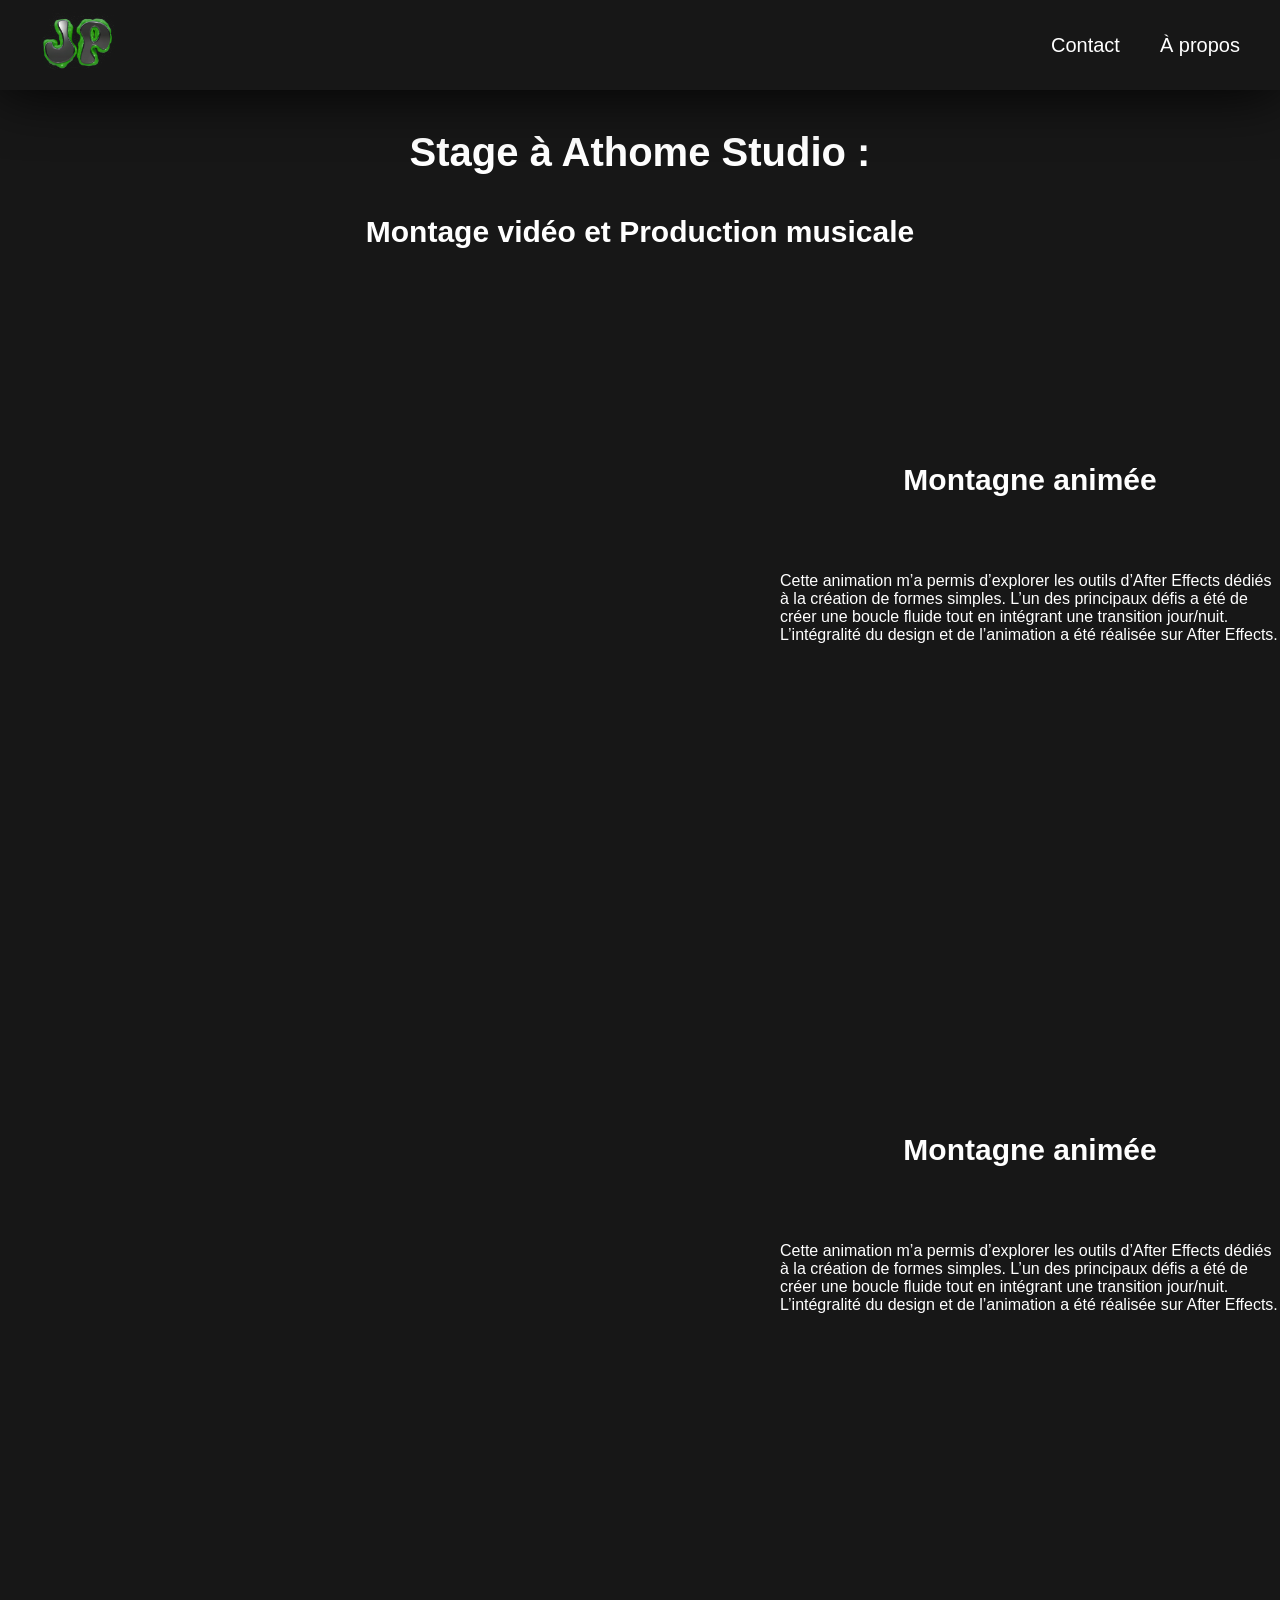
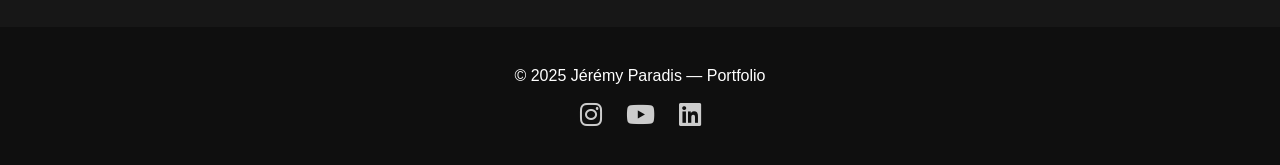
<file: Portfolio 2025/html/youtube.html>
<!DOCTYPE html>
<html lang="fr">
<head>
  <meta charset="UTF-8">
  <meta name="viewport" content="width=device-width, initial-scale=1.0">
  <title>Portfolio Jérémy Paradis</title>
  <link rel="stylesheet" href="../css/style.css">
  <link rel="stylesheet" href="https://cdnjs.cloudflare.com/ajax/libs/font-awesome/6.5.0/css/all.min.css">
  <link rel="icon" type="image/png" href="../files/img/icon.png">
</head>
<header>
    <div class="logo">
        <a href="../index.html">
            <img src="../files/gif/text.gif" alt="Logo">
        </a>
    </div>

    <nav class="links">
        <a href="../html/contact.html">Contact</a>
        <a href="../index.html">À propos</a>
    </nav>
</header>

<body>

<h3>Stage à Athome Studio :</h3>
<h4>Montage vidéo et Production musicale</h4> 

<div class="section-parent">
    <div class="section-bloc">
            <iframe height="500px" width="889px" src="https://www.youtube.com/embed/jIribAaFNm8?si=86iU8tEI-RxbiSYB" title="YouTube video player" frameborder="0" 
                allow="accelerometer; autoplay; clipboard-write; encrypted-media; gyroscope; picture-in-picture; web-share" 
                referrerpolicy="strict-origin-when-cross-origin" allowfullscreen>
            </iframe>
        <div class="texte">
            <h3>Montagne animée</h3>
            <p>Cette animation m’a permis d’explorer les outils d’After Effects dédiés à la création de formes simples.
            L’un des principaux défis a été de créer une boucle fluide tout en intégrant une transition jour/nuit.
            L’intégralité du design et de l’animation a été réalisée sur After Effects.
            </p>
        </div>
    </div>

    <div class="section-bloc">
            <iframe width="889px" height="500px" src="https://www.youtube.com/embed/zUIqYBDRHi8?si=me0nzauUd8lUGXuY" title="YouTube video player" frameborder="0" 
                allow="accelerometer; autoplay; clipboard-write; encrypted-media; gyroscope; picture-in-picture; web-share" 
                referrerpolicy="strict-origin-when-cross-origin" allowfullscreen>
            </iframe>
        <div class="texte">
            <h3>Montagne animée</h3>
            <p>Cette animation m’a permis d’explorer les outils d’After Effects dédiés à la création de formes simples.
            L’un des principaux défis a été de créer une boucle fluide tout en intégrant une transition jour/nuit.
            L’intégralité du design et de l’animation a été réalisée sur After Effects.
            </p>
        </div>
    </div>
</div>




</body>

<footer class="footer">
  <div class="footer-content">
    <p>© 2025 Jérémy Paradis — Portfolio</p>

    <div class="social-links">
      <a href="https://www.instagram.com/october1ch/" target="_blank"><i class="fa-brands fa-instagram"></i></a>
      <a href="https://www.youtube.com/@JeremyParadis-rv9xf" target="_blank"><i class="fa-brands fa-youtube"></i></a>
      <a href="https://www.linkedin.com/in/jeremy-paradis-12953033a/" target="_blank"><i class="fa-brands fa-linkedin"></i></a>
    </div>
  </div>
</footer>

</html>
</file>
<file: Portfolio 2025/css/style.css>
:root {
  --color: #171717;
  --colorv: #21a016;
  --colorf: #2b8f2295;
}

/* NAVBAR */

body{
  margin: 0px;
  padding: 0px;
  font-family: Arial, Helvetica, sans-serif;
  background-color: var(--color);  
}

html{
    scroll-behavior: smooth;
}

#contact,
#apropos {
  scroll-margin-top: 150px; /* adapte selon la hauteur de ta navbar */
}


header {
    display: flex;
    justify-content: space-between; /* Sépare logo et liens */
    align-items: center;
    padding: 20px 40px;
    background: var(--color);
    position: sticky;
    top: 0;
    z-index: 1000;
    filter: drop-shadow(0 0 30px #000000);
    height: 50px;
}

.logo img {
    height: 75px;
    transition: 0.4s ease;
}

.links {
    display: flex;
    gap: 40px; /* espace entre les liens */
}

.links a {
    text-decoration: none;
    color: #fff;
    font-size: 20px;
    transition: 0.25s ease;
}

.links a:hover {
    color: var(--colorv);
    font-size: 25px;
}

.logo img:hover {
    transform: scale(1.1);
    filter: drop-shadow(0 0 4px var(--colorv));
}


/* PARALLAX */

a.parallax, 
a.parallax2, 
a.parallax3,
a.parallax4 {
    margin: auto;
    overflow: hidden;
    display: flex;
    align-items: center;     /* centre verticalement */
    text-decoration: none;
    width: 100%;
    height: 300px; /* hauteur de la bannière (modifiable) */
    transition: 0.45s ease;
    border-radius: 30px;
}

/* Images selon les classes */
a.parallax{
    background-image: url("../files/img/1.png");
    background-position: center;
    background-size: cover;

    
}
a.parallax2{
    background-image: url("../files/img/2.png");
    background-position: center;
    background-size: cover;
}
a.parallax3{
    background-image: url("../files/img/3.png");
    background-position: center;
    background-size: cover;
}

a.parallax4{
    background-image: url("../files/img/4.png");
    background-position: center;
    background-size: cover;
}

/* LIENS PROJETS */

h1 {
    margin-left: 30px;
    font-size: 45px;
    color: #ffffff;
    transition: 0.45s ease;
}

a.parallax:hover,
a.parallax2:hover,
a.parallax3:hover,
a.parallax4:hover {
    height: 500px; /* Réduit la hauteur de la bannière au survol */
    filter: drop-shadow(0 0 8px #000000);
}

/* A Propos */

#apropos {
  max-width: 700px;
  margin: 0 auto;
  padding: 2.5rem;
  background: var(--colorf);
  color: #fff;
  border-radius: 12px;
  line-height: 1.6;
  margin-top: 100px;
  align-content: center;
}


#apropos p {
  font-size: 1.1rem;
  opacity: 0.9;
}

/* Contact */

.contact-section {
  max-width: 700px;
  margin: 0 auto;
  padding: 2.5rem;
  background: var(--colorf);
  color: #fff;
  border-radius: 12px;
  margin-top: 100px;
  align-content: center;
}


.contact-form {
  display: flex;
  flex-direction: column;
  gap: 1.2rem;
}

.form-group {
  display: flex;
  flex-direction: column;
}

label {
  margin-bottom: 0.4rem;
  font-weight: 600;
}

input,
textarea {
  padding: 0.8rem 1rem;
  border: 1px solid #333;
  border-radius: 8px;
  background: #1a1a1a;
  color: #fff;
  font-size: 1rem;
}

input:focus,
textarea:focus {
  border-color: var(--colorv);
  outline: none;
}

textarea[placeholder] {
  font-family: 'Franklin Gothic Medium', 'Arial Narrow', Arial, sans-serif
}

.btn-send {
  padding: 0.9rem 1.3rem;
  font-size: 1rem;
  border: none;
  border-radius: 8px;
  cursor: pointer;
  background: var(--colorv);
  color: #fff;
  font-weight: 600;
  transition: background 0.2s ease;
}

.btn-send:hover {
  background: var(--colorv);
}

/* Footer */

.footer {
  padding: 1.5rem;
  background: #0f0f0f;
  color: #ccc;
  text-align: center;
  align-items: center;
  margin-top: 3rem;
  height: 90px;
}


.social-links {
  margin-top: 1rem;
  display: flex;
  justify-content: center;
  gap: 1.5rem;
}

.social-links a {
  color: #ccc;
  font-size: 1.6rem;
  transition: 0.2s ease;
}

.social-links a:hover {
  color: var(--colorv);
}

h3{
  font-size: 35px;
}

h2{
  font-size: 50px;
  text-align: left;
  margin-left: 40px;
  color: #fff;

}

.media{
  display: flex;
  gap:100px;
  margin-left: 300px;
}

/* MEDIA POUR LES PROJETS */


.section-parent {
    display: flex;
    flex-direction: column; /* Les blocs s’empilent */
    gap: 50px;
}



.section-bloc {
    display: flex;
    flex-direction: row; /* À l’intérieur, 2 colonnes */
    align-items: center;
    justify-content: center;
    min-height: 500px;
    gap: 50px;
    padding: 60px 0;
}

.texte{
  max-width: 500px;
  align-items: center;
  margin-left: 40px;
  border-radius: 2%;
}

.media{
  aspect-ratio: 9/ 16;
  margin-left: 20px;
  overflow: hidden;
  border-radius: 2%;
}

.media iframe {
    transform: scale(1.5); /* tu ajustes jusqu’à ce que ça te plaise */
    transform-origin: center;
    border: 0;
    transform: translateY(10px);
}

.texte h3{
  font-size: 30px;
  color: #ffffff;
  text-align: center;
  margin-bottom: 75px;
  margin-top: -75px;
}

.texte h4{
  font-size: 25px;
  color: #9f9f9f;
}

p{
  color: #ffffff;
}

/* Responsive smartphone */
@media(max-width: 850px) {
    .container {
        flex-direction: column;
        text-align: center;
    }

    .left iframe {
        max-width: 100%;
        height: 500px;
    }

    .right {
        max-width: 100%;
    }
}

h3{
  font-size: 40px;
  color: white;
  text-align: center;
}

h4{
  font-size: 30px;
  color: white;
  text-align: center;
}
</file>
